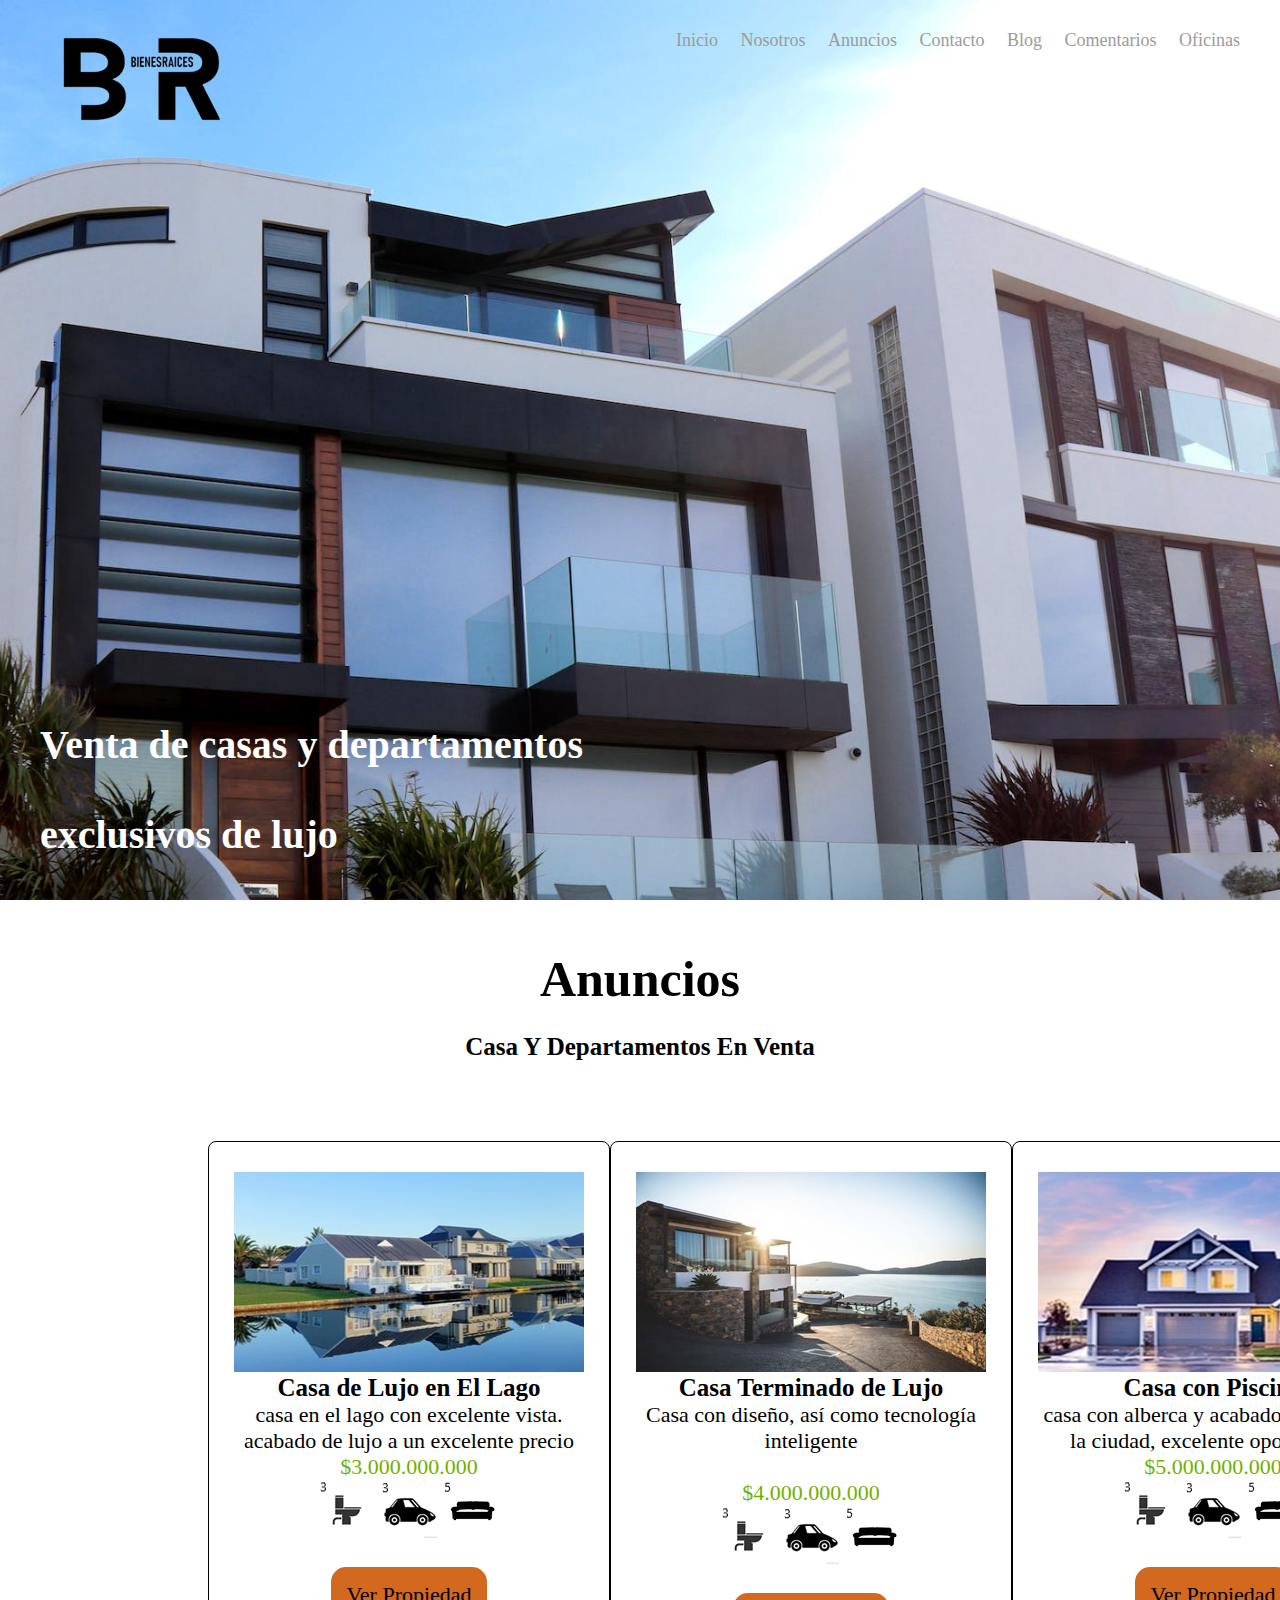
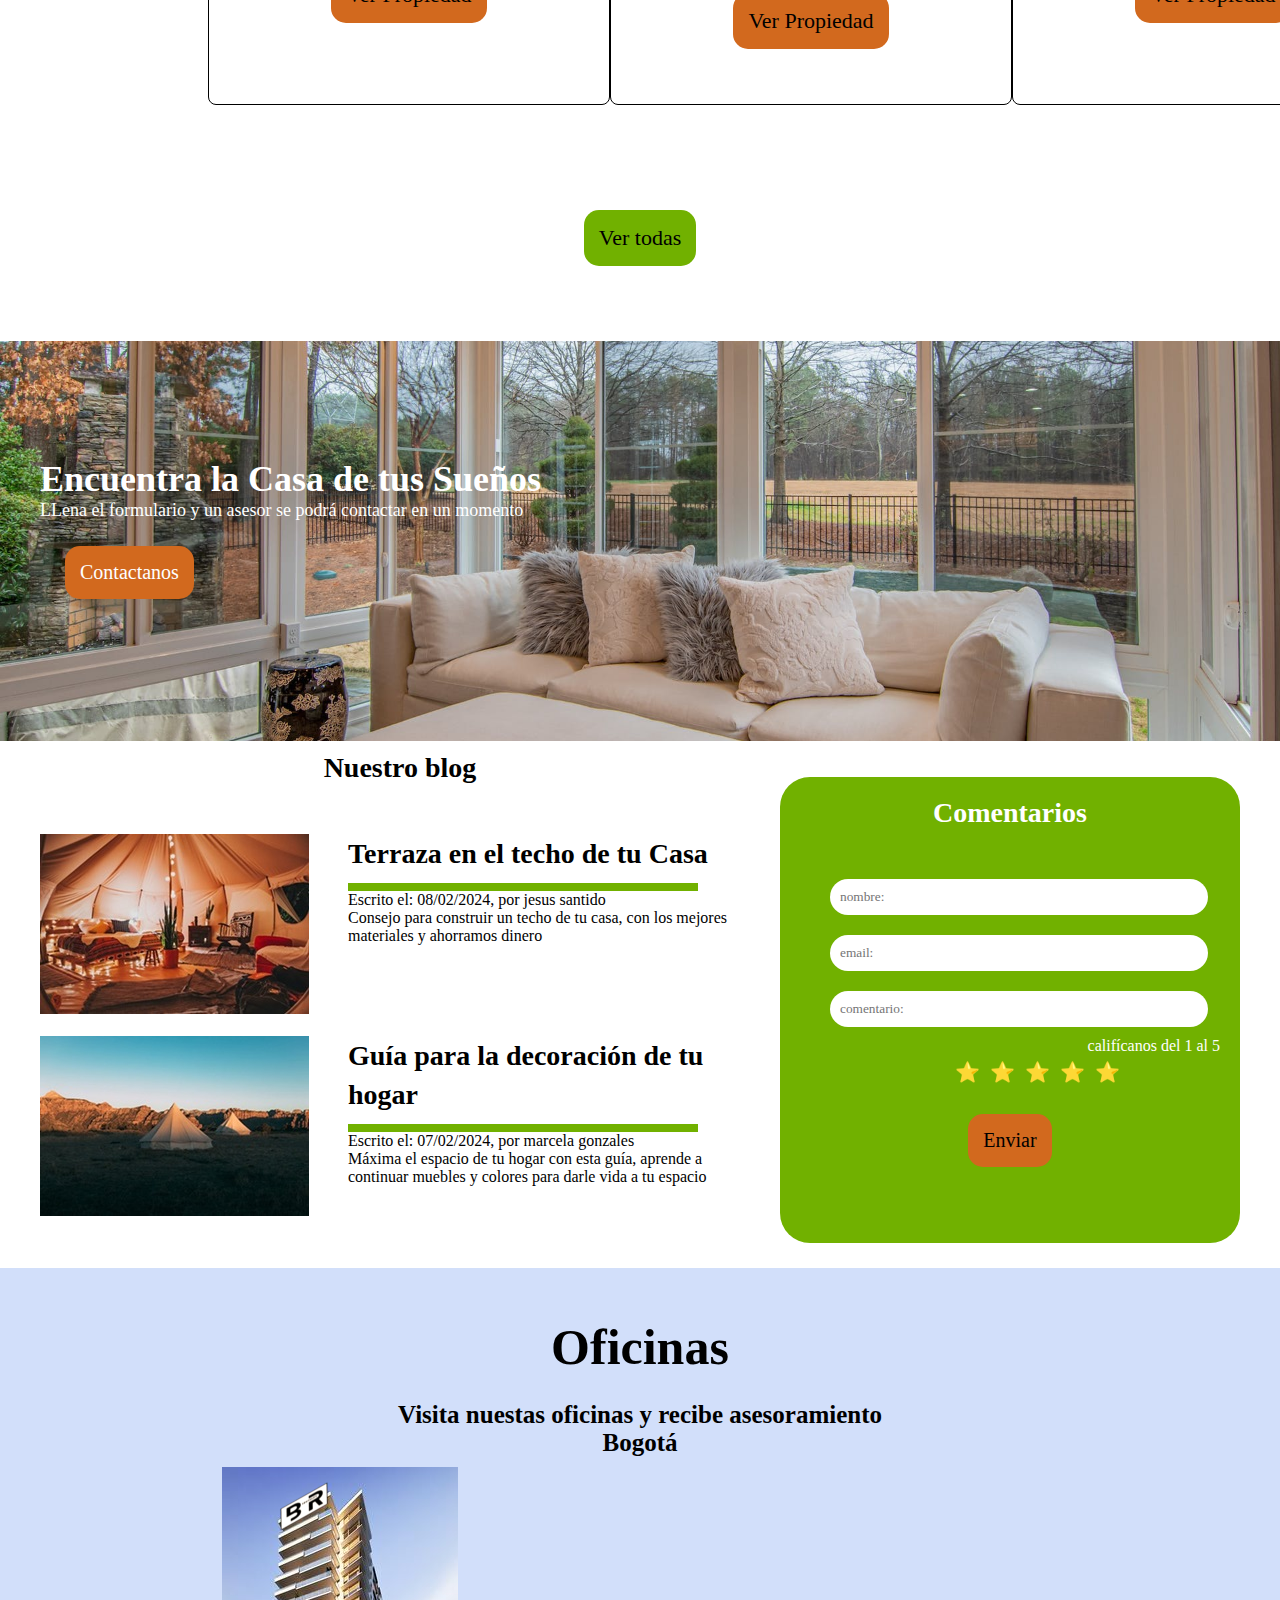
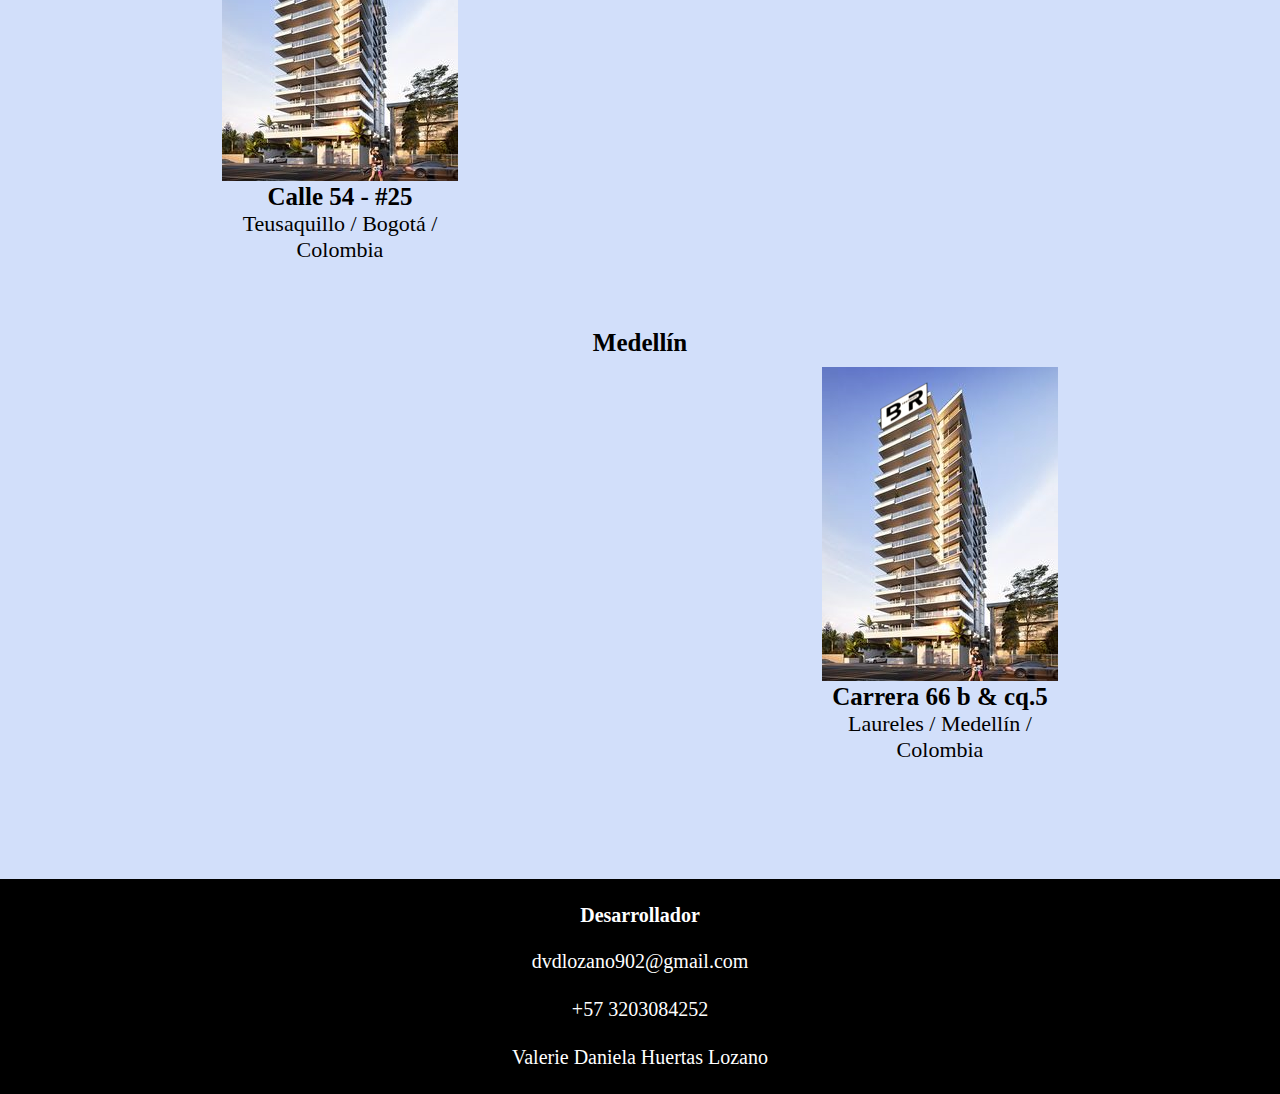
<file: index.html>
<!DOCTYPE html>
<html lang="en">
<head>
    <meta charset="UTF-8">
    <meta name="viewport" content="width=device-width, initial-scale=1.0">
    <link rel="stylesheet" href="css/estilo.css">
    <title>BienesRaiz</title>
</head>
<body>
    <header class="site-header inicio">
        <div class="contenedor contenido-header">
            <div class="barra">
                <a href="index.html" id="logo"><div id="imglogo"></div></a>
                <nav class="navegacion">
                    <a href="#inicio">Inicio</a> 
                    <a href="Nosotros.html">Nosotros</a>
                    <a href="#anuncios">Anuncios</a> 
                    <a href="#contacto">Contacto</a> 
                    <a href="#blog">Blog</a> 
                    <a href="#comentarios">Comentarios</a>
                    <a href="#oficinas">Oficinas</a> 
                </nav>
            </div>
            <h1>Venta de casas y departamentos exclusivos de lujo</h1>     
        </div> 
    </header> 
    <main>
        <section id="anuncios">
            <h2>Anuncios</h2>
            <h3>Casa Y Departamentos En Venta</h3>
            <div class="fila">
                <div class="anuncio">
                    <img src="img/casa.jpg" alt="casa">
                    <h3>Casa de Lujo en El Lago</h3>
                    <p>casa en el lago con excelente vista. acabado de lujo a un excelente precio</p>
                    <p id="precio">$3.000.000.000</p>
                    <div class="contenedor-imagenes">
                        <img src="img/sr.png" alt="sr">                        
                        <img src="img/cr.png" alt="cr">
                        <img src="img/so.png" alt="so">
                    </div>
                    <button class="btn-naranja"><p>Ver Propiedad</p></button>
                </div>
                <div class="anuncio">
                    <img src="img/casa2.jpg" alt="casa2">
                    <h3>Casa Terminado de Lujo</h3>
                    <p>Casa con diseño, así como tecnología inteligente <br><br></p>
                    <p id="precio">$4.000.000.000</p>
                    <div class="contenedor-imagenes">
                        <img src="img/sr.png" alt="sr">                        
                        <img src="img/cr.png" alt="cr">
                        <img src="img/so.png" alt="so">
                    </div>
                    <button class="btn-naranja"><p>Ver Propiedad</p></button>
                </div>
                <div class="anuncio">
                    <img src="img/casa3.jpg" alt="casa3">
                    <h3>Casa con Piscina</h3>
                    <p>casa con alberca y acabados de lujo en la ciudad, excelente oportunidad</p>
                    <p id="precio">$5.000.000.000</p>
                    <div class="contenedor-imagenes">
                        <img src="img/sr.png" alt="sr">                        
                        <img src="img/cr.png" alt="cr">
                        <img src="img/so.png" alt="so">
                    </div>
                    <button class="btn-naranja"><p>Ver Propiedad</p></button>
                </div>
            </div>
            <button class="btn-verde"><p>Ver todas</p></button>
        </section>
        <section id="contacto"  class="imagen-contacto">
            <a href="#contacto"></a>
            <div class="contenedor contenido-contacto">
                <h2>Encuentra la Casa de tus Sueños</h2>
                <p>LLena el formulario y un asesor se podrá contactar en un momento</p>
                <a href="" class="boton btn-naranja">Contactanos</a>
            </div>
        </section>
        <br>
        <div class="contenedor inferior">
            <section id="blog" class="blog">
                <a href="#blog"></a>
                <h3 class="titulo-blog">Nuestro blog</h3>
                <article class="entrada-blog">
                    <div class="imagen-blog">
                        <img src="img/gla1.jpg" alt="Entrada 1" class="img-blog">
                    </div>
                    <div class="texto-blog">
                            <h4>Terraza en el techo de tu Casa</h4>
                        </a>
                        <p>Escrito el: 08/02/2024, por jesus santido </p>
                        <p>Consejo para construir un techo de tu casa, con los mejores materiales y ahorramos dinero</p>
                    </div>
                </article>
                <article class="entrada-blog">
                    <div class="imagen-blog">
                        <img src="img/gla2.jpg" alt="Entrada 2">
                    </div>
                    <div class="texto-blog">
                            <h4>Guía para la decoración de tu hogar</h4>
                        </a>
                        <p>Escrito el: 07/02/2024, por marcela gonzales </p>
                        <p>Máxima el espacio de tu hogar con esta guía, aprende a continuar muebles y colores para darle vida a tu espacio</p>
                    </div>
                </article>
            </section>
            <section id="comentarios"  class="comentarios">
                <h3 class="centrar-texto"> Comentarios </h3>
                <div class="formulario">
                    <form action="">
                        <input type="text" placeholder="nombre:" required>
                        <input type="email" placeholder="email:" required>
                        <input type="text" placeholder="comentario:" required>
                        <p >califícanos del 1 al 5</p>
                        <div class="calificacion">
                            <input type="checkbox" id="star1" placeholder="1">
                            <label for="star1">⭐</label>
                            <input type="checkbox" id="star2" placeholder="2">
                            <label for="star2">⭐</label>
                            <input type="checkbox" id="star3" placeholder="3">
                            <label for="star3">⭐</label>
                            <input type="checkbox" id="star4" placeholder="4">
                            <label for="star4">⭐</label>
                            <input type="checkbox" id="star5" placeholder="5">
                            <label for="star5">⭐</label>
                        </div>                    
                        <button onclick="enviar()" class="btn-naranja">Enviar</button>
                    </form>
                </div>
            </section>
        </div>
        <section id="oficinas">
            <h2>Oficinas</h2>
            <h3>Visita nuestas oficinas y recibe asesoramiento</h3>
            <h3>Bogotá</h3>
            <div class="fila">
                <div class="oficinas">
                    <img src="img/oficina.png" alt="casa">
                    <h3>Calle 54 - #25</h3>
                    <p>Teusaquillo / Bogotá / Colombia</p>
                    <div class="contenedor-imagenes">
                    </div>
                </div>
                <div class="oficinas">
                    <iframe src="https://www.google.com/maps/embed?pb=!1m18!1m12!1m3!1d3977.107338901974!2d-74.1372287!3d4.574735399999999!2m3!1f0!2f0!3f0!3m2!1i1024!2i768!4f13.1!3m3!1m2!1s0x8e3f9f3a411d8755%3A0xc87fcafcd7312c54!2sDg.%2054%20Sur%20%2325%2C%20Bogot%C3%A1!5e0!3m2!1ses-419!2sco!4v1707604826673!5m2!1ses-419!2sco" width="600" height="450" style="border:0;" allowfullscreen="" loading="lazy" referrerpolicy="no-referrer-when-downgrade"></iframe>
                </div>
            </div>
            <h3>Medellín</h3>
            <div class="fila">
                <div class="oficinas">
                    <iframe src="https://www.google.com/maps/embed?pb=!1m18!1m12!1m3!1d1182.9318891602718!2d-75.58548929255451!3d6.244634710317307!2m3!1f0!2f0!3f0!3m2!1i1024!2i768!4f13.1!3m3!1m2!1s0x8e4429a8bc0d50e1%3A0xc535a5f3d9b7cc30!2sCra%2066B%20%26%20Cq.%205%2C%20Laureles%20-%20Estadio%2C%20Medell%C3%ADn%2C%20Laureles%2C%20Medell%C3%ADn%2C%20Antioquia!5e0!3m2!1ses-419!2sco!4v1707605155354!5m2!1ses-419!2sco" width="600" height="450" style="border:0;" allowfullscreen="" loading="lazy" referrerpolicy="no-referrer-when-downgrade"></iframe>
                </div>
                <div class="oficinas">
                    <img src="img/oficina.png" alt="casa">
                    <h3>Carrera 66 b & cq.5</h3>
                    <p>Laureles / Medellín / Colombia</p>
                    <div class="contenedor-imagenes">
                    </div>
                </div>
            </div>
        </section>
    </main>
    <footer id="desarrollador">
        <h3>Desarrollador <br><br></h3>
        <p>dvdlozano902@gmail.com</p>
        <p>+57 3203084252</p>
        <p>Valerie Daniela Huertas Lozano</p>
    </footer>
    <script src="js/main.js"></script>
</body>
</html>
</file>
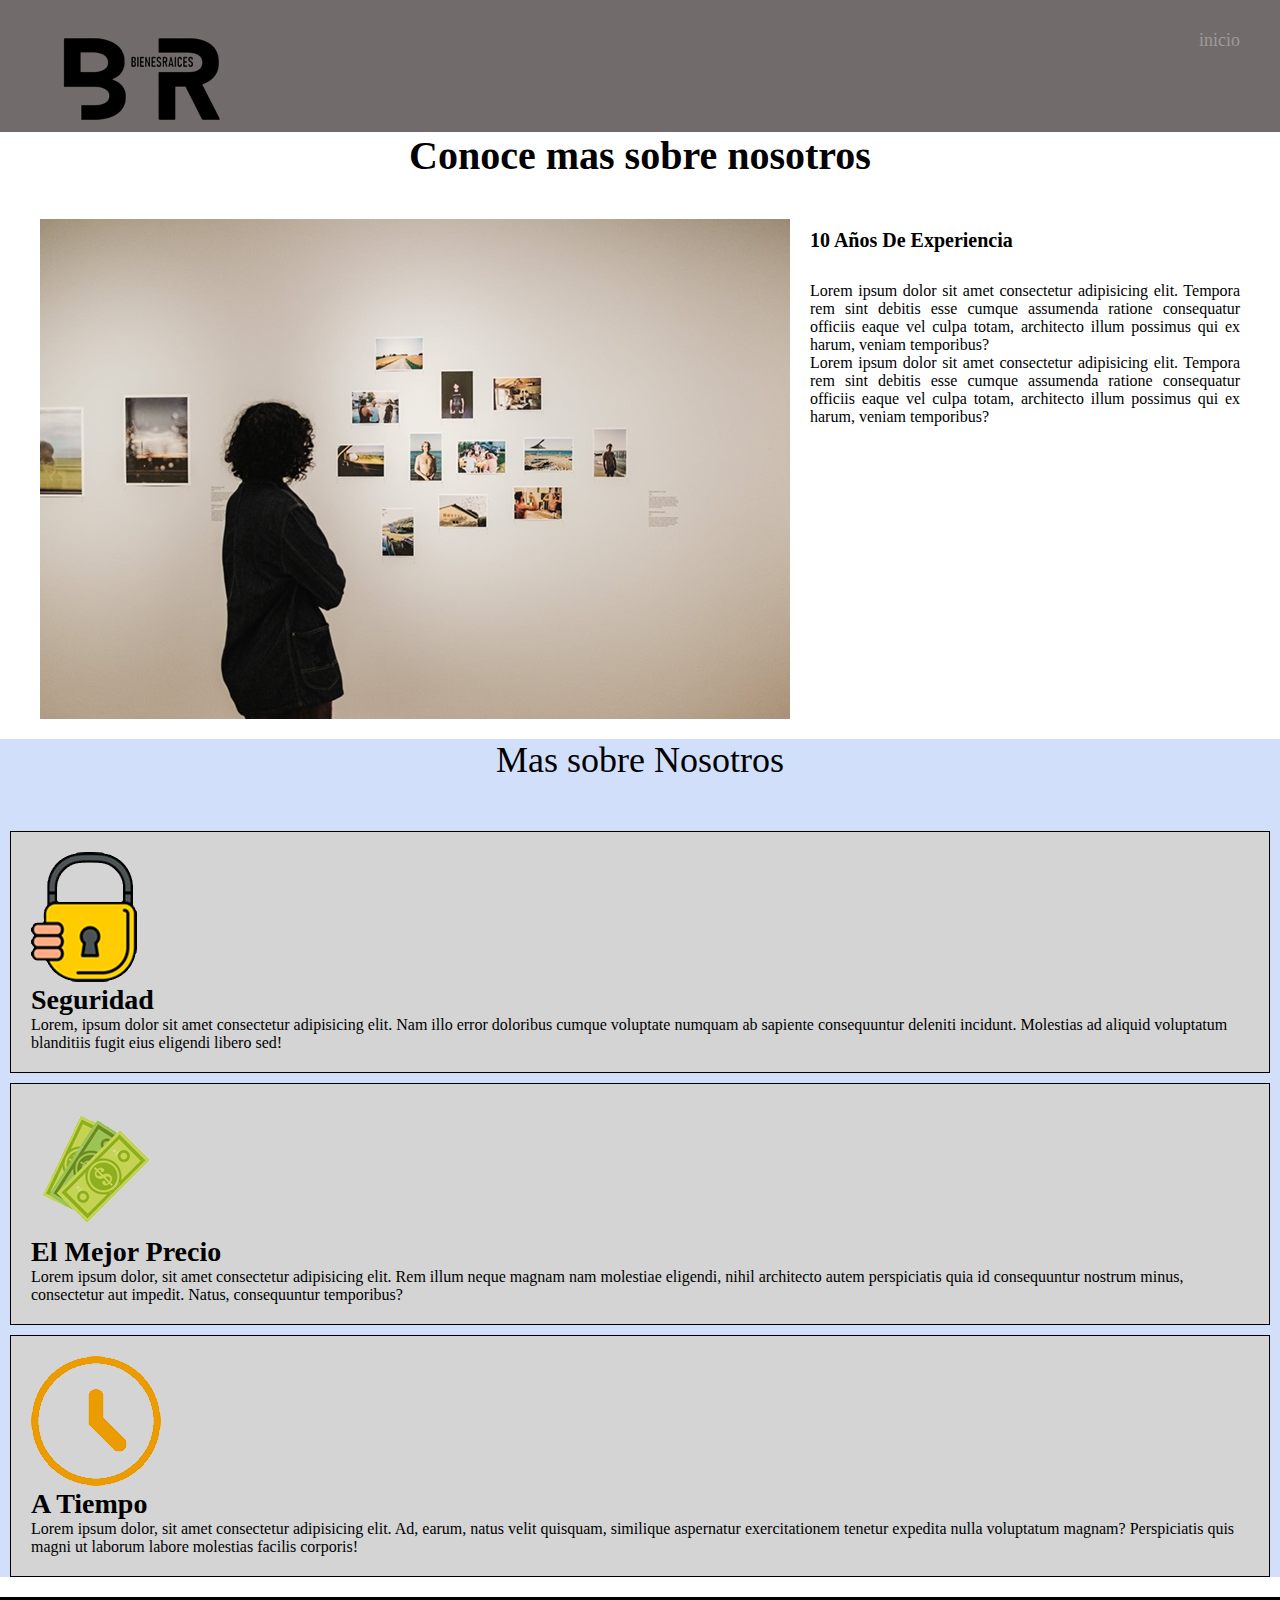
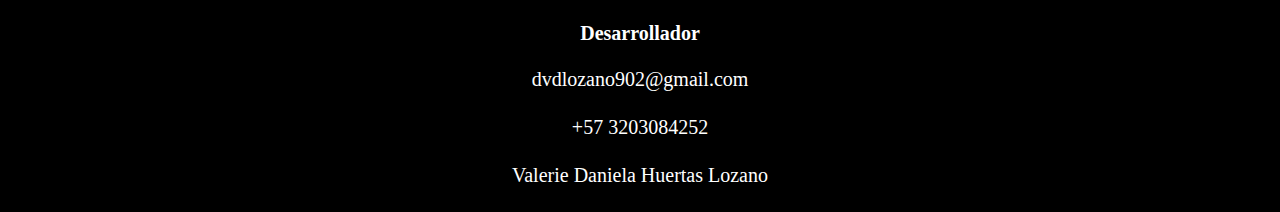
<file: Nosotros.html>
<!DOCTYPE html>
<html lang="en">
<head>
    <meta charset="UTF-8">
    <meta name="viewport" content="width=device-width, initial-scale=1.0">
    <link rel="stylesheet" href="css/estilo.css">
    <title>Finca Raiz Nosotros--</title>
</head>
<body>
    <header class="site-header">
        <div class="contenedor contenido-header">
            <div class="barra">
                <a href="/">
                    <img src="img/logo.png" alt="logoTipo">
                </a>
                <nav class="navegacion">
                    <a href="index.html">inicio</a>
                </nav>
            </div><!-- Finaliza la sección de barra -->
        </div><!-- Finaliza el contenedor -->
    </header>
    <main class="contenedor">
        <h1 class="centrar-texto ">Conoce mas sobre nosotros</h1>
        <div class="contenido-nosotros">
            <img src="img/nos1.jpg" alt="Nosotros">
        <div class="texto-nosotros">

            <blockquote>10 Años De Experiencia</blockquote>
            <p>Lorem ipsum dolor sit amet consectetur adipisicing elit. Tempora rem sint debitis esse cumque assumenda ratione consequatur officiis eaque vel culpa totam, architecto illum possimus qui ex harum, veniam temporibus?</p>

            <p>Lorem ipsum dolor sit amet consectetur adipisicing elit. Tempora rem sint debitis esse cumque assumenda ratione consequatur officiis eaque vel culpa totam, architecto illum possimus qui ex harum, veniam temporibus?</p>
        </div>
        </div><!--Finaliza contenido de Nosotros-->
    </main><!--finaliza pagina principal interna-->


    <section class="contenedor-seccion">
        <h2 class="nosotros centrar-texto">Mas sobre Nosotros</h2>
        <div class="iconos-nosotros">

            <div class="iconos">
                <img src="img/candado1.png" alt="Seguridad">
            <h3 class="encabezado mayuscula">Seguridad</h3>
            <p>Lorem, ipsum dolor sit amet consectetur adipisicing elit. Nam illo error doloribus cumque voluptate numquam ab sapiente consequuntur deleniti incidunt. Molestias ad aliquid voluptatum blanditiis fugit eius eligendi libero sed! </p>
        </div> <!--finaliza clase iconos-->
        <div class="iconos">
            <img src="img/billete.png" alt="Precio">
            <h3 class="encabezado mayuscula">El Mejor Precio</h3>
            <p>Lorem ipsum dolor, sit amet consectetur adipisicing elit. Rem illum neque magnam nam molestiae eligendi, nihil architecto autem perspiciatis quia id consequuntur nostrum minus, consectetur aut impedit. Natus, consequuntur temporibus?</p>
        </div>
        <div class="iconos">
            <img src="img/reloj.png" alt="Tiempo">
            <h3 class="encabezado mayuscula">A Tiempo</h3>
            <p>Lorem ipsum dolor, sit amet consectetur adipisicing elit. Ad, earum, natus velit quisquam, similique aspernatur exercitationem tenetur expedita nulla voluptatum magnam? Perspiciatis quis magni ut laborum labore molestias facilis corporis! </p>
        </div><!--finaliza clase iconos--> 
    </div> <!--Fnaliza la clase Iconos Nosotros-->
    </section><!--Fnaliza la seccion de Nosotros-->
    <footer id="desarrollador">
        <h3>Desarrollador <br><br></h3>
        <p>dvdlozano902@gmail.com</p>
        <p>+57 3203084252</p>
        <p>Valerie Daniela Huertas Lozano</p>
    </footer>
</body>
</html>
</file>
<file: css/estilo.css>
/* Import de la fuente */
@import url('https://fonts.googleapis.com/css2?family=Montserrat:ital,wght@0,300;0,400;0,500;0,600;0,700;1,300;1,400;1,500;1,600;1,700&display=swap');

/* Estilos globales */
* {
    font-family: 'Permanent Marker', cursive;
    margin: 0;
    padding: 0;
    box-sizing: border-box;
}

html {
    box-sizing: border-box;
    font-size: 62.5%;
}

*, *::before, *::after {
    box-sizing: inherit;
}

/* Estilos de la cabecera */
#imglogo {
    width: 209px;
    height: 100px;
    background: url(../img/logo.png);
    transition: .5s;
}

#imglogo:hover {
    background: url(../img/logo2.png);
}

.contenedor {
    max-width: 1200px;
    margin: 0 auto;
}

h1 {
    font-size: 40px;
}

h2 {
    font-size: 36px;
}

h3, h4 {
    font-size: 28px;
}

p {
    font-size: 16px;
}

/* Utilidades de la página */
.iconos {
    padding: 10px;
}

.contenedor-seccion {
    margin-top: 20px;
    margin-bottom: 20px;
}

.nosotros {
    font-weight: 300;
}

.centrar-texto {
    text-align: center;
}

.contenedor-anuncio {
    justify-content: space-evenly;
}

.anuncio {
    padding: 30px 25px;
    width: max-content;
}

.anuncio img {
    transition: .5s;
}

.anuncio img:hover {
    transform: scale(1.05);
}

.block {
    display: block!important;
}

/* Botones */
.boton {
    font-weight: 300;
    text-decoration: none;
    color: white;
    padding: 10px 30px;
    margin-top: 30px;
    display: inline-block;
    border: none;
    text-align: center;
}

.btn-naranja, .btn-verde {
    margin: 25px;
    font-size: 20px;
    transition: .5s;
    border-radius: 15px;
    border: transparent;
    padding: 10px;
}

.btn-naranja {
    padding: 15px;
    background-color: chocolate;
    transition: .5s;
}
.btn-naranja:hover {
    padding: 15px;
    transform: scale(0.8);
    background: #71b100;
}
.btn-verde {
    padding: 15px;
    background-color: #71b100;
    padding: 15px;
}
.btn-verde :hover{
    padding: 15px;
    transform: scale(0.8);
    background: #0000;
}

#precio {
    color: #71b100;
}

/* Encabezado */
.site-header.inicio {
    background-image: url("../img/bg-header.jpg");
    background-position: center center;
    background-size: cover;
    height: 100vh;
    min-height: 600px;
}

.site-header {
    background-color: #726b6b;
}

.contenido-header {
    height: 100%;
    display: flex;
    flex-direction: column;
    justify-content: space-between;
}

.contenido-header h1 {
    color: #ffffff;
    padding-bottom: 20px;
    max-width: 600px;
    line-height: 90px;
}

.barra {
    display: flex;
    justify-content: space-between;
    padding-top: 30px;
}

.navegacion a {
    font-family: 'Times New Roman', Times, serif;
    color: #9b9b9b;
    text-decoration: none;
    font-size: 18px;
    margin-right: 20px;
}

.navegacion a:last-child {
    margin: 0;
}

.navegacion a:hover {
    color: #ebc3d9;
}

main {
    width: 100%;
    position: relative;
}

/* Estilos Anuncios */
#anuncios {
    width: 100%;
    background: #fff;
    text-align: center;
    padding-top: 50px;
    padding-bottom: 50px;
}

#anuncios h2 {
    font-size: 50px;
    margin-bottom: 25px;
}

#anuncios h3 {
    font-size: 25px;
}

#anuncios p {
    font-size: 22px;
}

#anuncios .fila {
    padding: 80px;
    width: 80%;
    margin: 0 auto;
    display: flex;
    justify-content: space-evenly;
}

#anuncios .anuncio {
    width: max-content;
    position: relative;
    border: 1px solid #000;
    border-radius: 8px;
}

#anuncios .anuncio .contenedor-imagen img {
    width: max-content;
}

#anuncios .anuncio img {
    transition: .5s;
}

#anuncios .anuncio img:hover {
    transform: scale(1.05);
}

/** Página Interna Nosotros **/
.contenido-nosotros {
    display: flex;
    grid-template-columns: repeat(2, 1fr);
    grid-column-gap: 20px;
}
.contenedor-seccion{
    background: #d2dffa;
}
.iconos{
    background: #d4d4d4;
    margin: 10px;
    padding: 20px;
    border: 1px solid #000;
}
.texto-nosotros blockquote {
    font-weight: 700;
    font-size: 20px;
    margin: 0;
    padding: 10px 0 30px 0;
}

.texto-nosotros p {
    text-align: justify;
}

/** Sección de contacto de la página principal **/
.imagen-contacto {
    background-image: url(../img/imgsu.jpg);
    background-position: center center;
    background-size: cover;
    height: 400px;
    display: flex;
    align-items: center;
}

.contenido-contacto {
    flex: 1;
    color: white;
}

.contenido-contacto p {
    font-size: 18px;
}

/** Sección Inferior de la página principal **/
.inferior {
    display: flex;
    justify-content: space-between;
}

.inferior .blog {
    flex-basis: 60%;
}

.inferior .comentarios {
    flex-basis: calc(40% - 20px);
}

.entrada-blog {
    display: flex;
    justify-content: space-between;
    margin-bottom: 20px;
}

.entrada-blog:last-of-type {
    margin-bottom: 0;
}

.entrada-blog .imagen-blog {
    flex-basis: 40%;
}

.entrada-blog .texto-blog {
    flex-basis: calc(60% - 20px);
}

.texto-blog a {
    color: #000;
    text-decoration: none;
}

.texto-blog h4 {
    margin: 0;
    line-height: 1.4;
}

.texto-blog h4::after {
    content: ' ';
    display: block;
    width: 350px;
    height: 8px;
    background-color: #71b100;
    margin-top: 10px;
}

/** Sección Comentarios **/
.imagen-blog{
    transition: .5s;
}
.imagen-blog :hover{
    transform: scale(1.05)}
#blog {
    padding-bottom: 50px;
}

.titulo-blog {
    text-align: center;
    padding-bottom: 50px;
}

.comentarios {
    background-color: #71b100;
    font-size: 24px;
    padding: 20px;
    color: white;
    border-radius: 30px;
    margin: 25px 0;
}

.centrar-texto {
    padding-bottom: 40px;
}

.formulario input {
    width: 90%;
    padding: 10px;
    margin: 10px 30px;
    border: transparent;
    border-radius: 20px;
}

.comentarios p {
    text-align: right;
}

.fincomentario, .comentarios {
    text-align: center;
}

/* Calificación */
.calificacion {
    padding-left: 150px;
    display: flex;
}

.calificacion input[type="checkbox"] {
    display: none;
}

.calificacion label {
    font-size: 20px;
    cursor: pointer;
    padding: 5px;
}
/* seccion oficinas */
#oficinas {
    width: 100%;
    background: #d2dffa;
    text-align: center;
    padding-top: 50px;
    padding-bottom: 50px;
}

#oficinas h2 {
    font-size: 50px;
    margin-bottom: 25px;
}

#oficinas h3 {
    font-size: 25px;
}

#oficinas p {
    font-size: 22px;
}

#oficinas .fila {
    padding: 10px 80px;
    width: 80%;
    margin: 0 auto;
    display: flex;
    justify-content: space-evenly;
}

#oficinas .anuncio {
    width: max-content;
    position: relative;
    border: 1px solid #000;
    border-radius: 8px;
}

#oficinas .anuncio .contenedor-imagen img {
    width: max-content;
}

#oficinas .anuncio img {
    transition: .5s;
}

#oficinas .anuncio img:hover {
    transform: scale(1.05);
}
/** Sección Footer **/
footer h3 {
    padding-top: 25px;
}

footer p {
    padding-bottom: 25px;
}

footer h3, footer p {
    font-size: 20px;
    background: #000;
    color: #fff;
    text-align: center;
}
</file>
